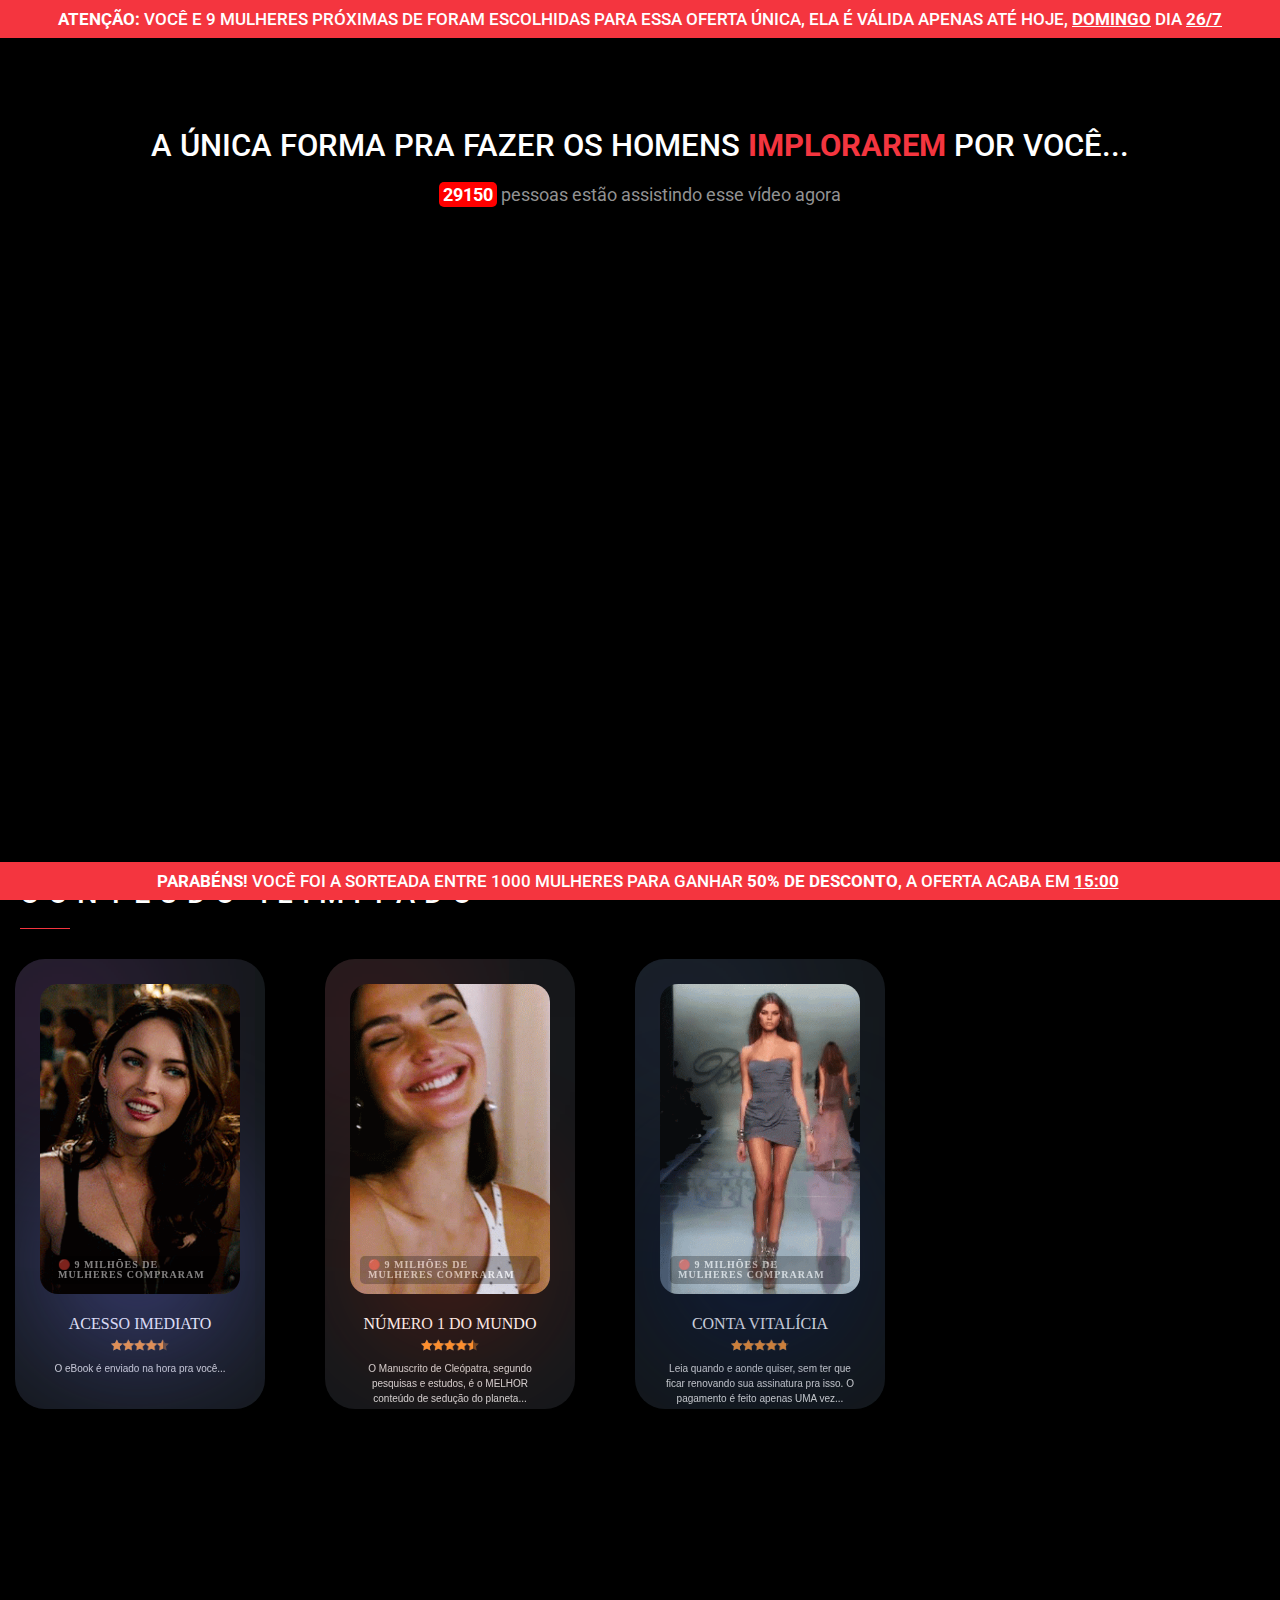
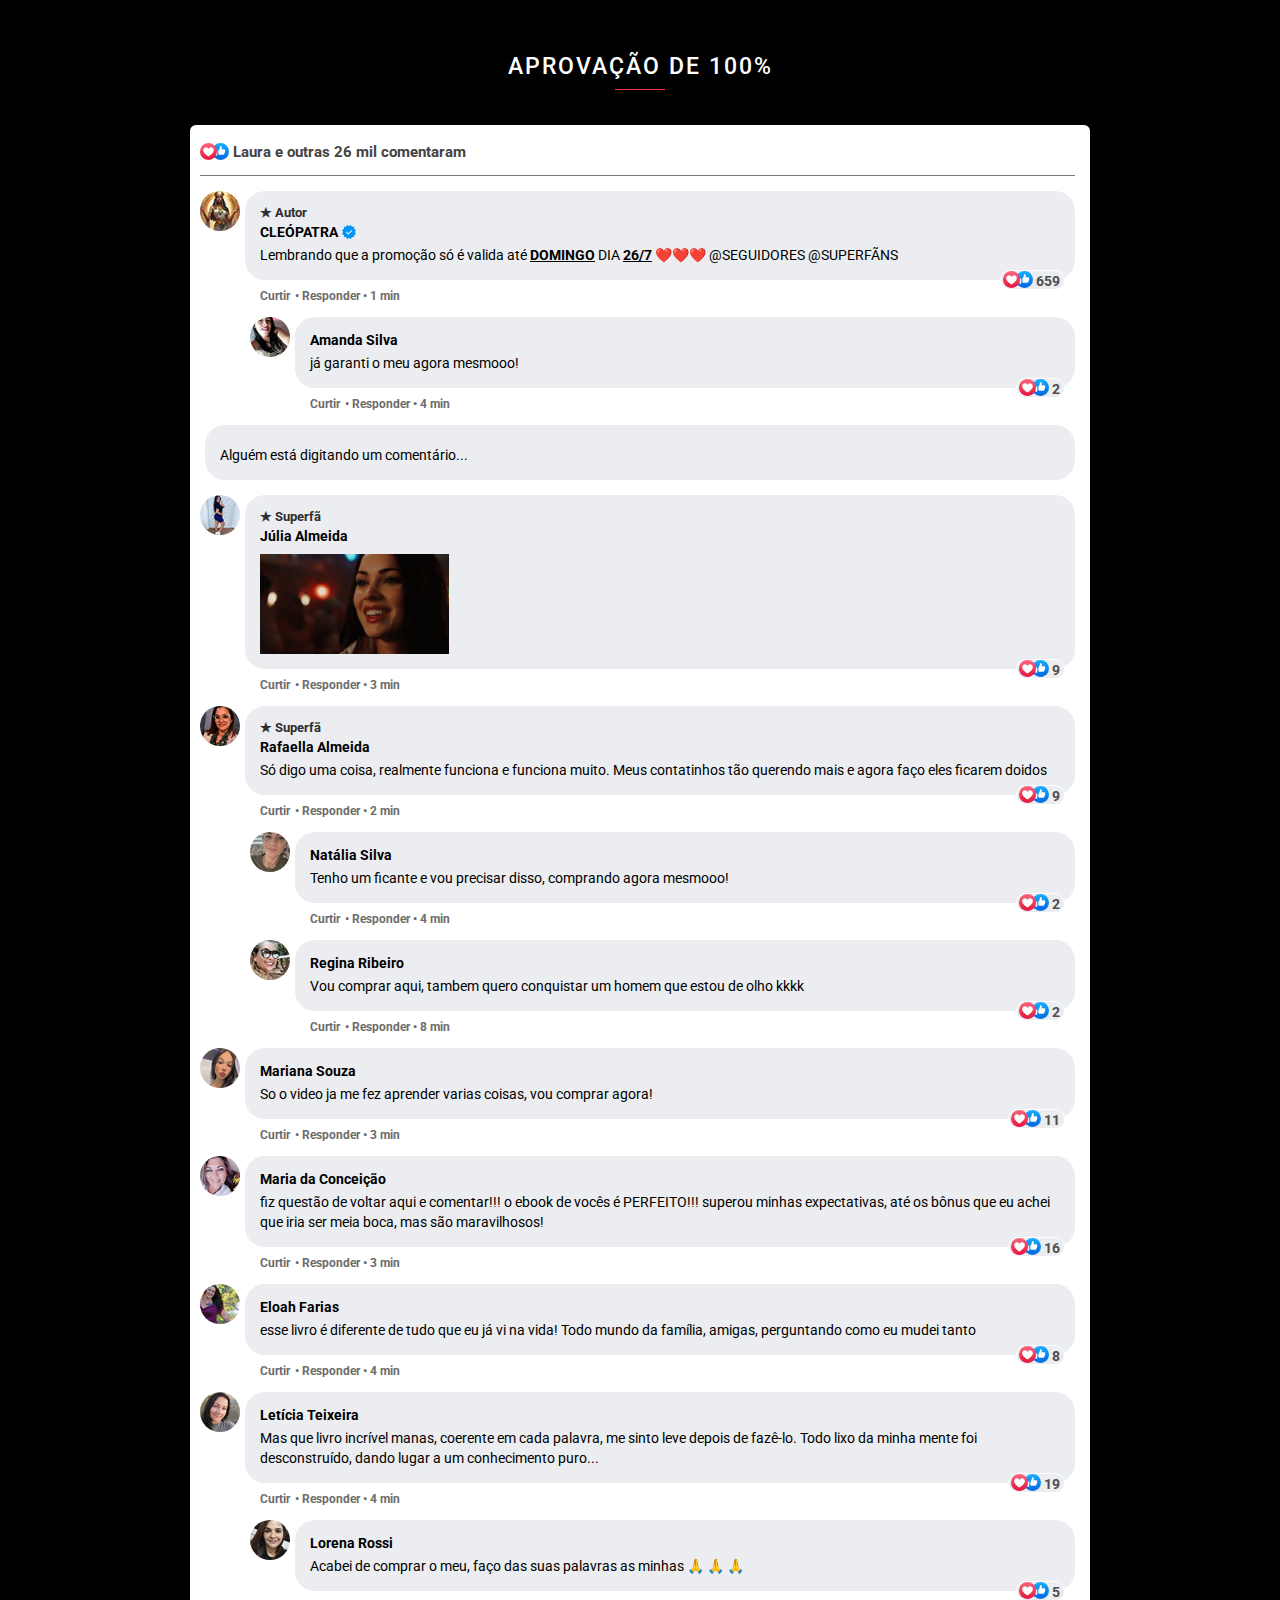
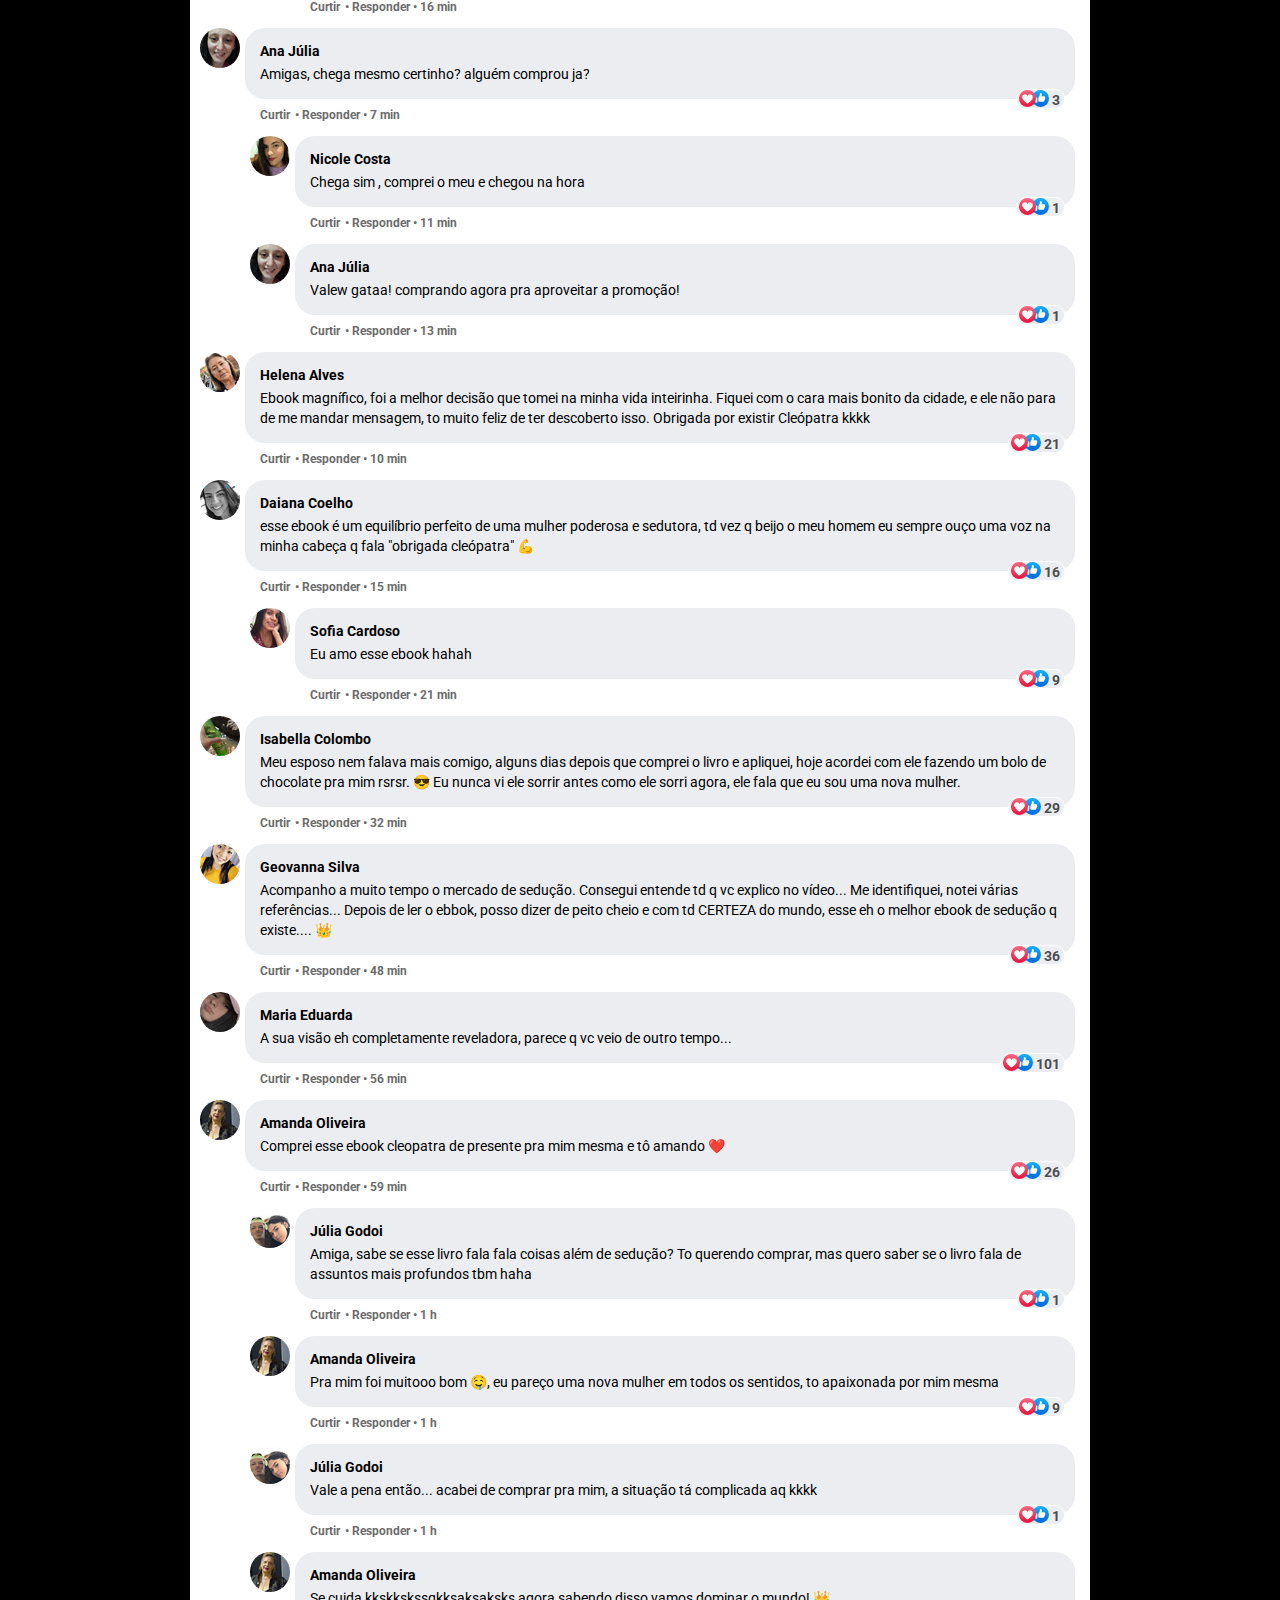
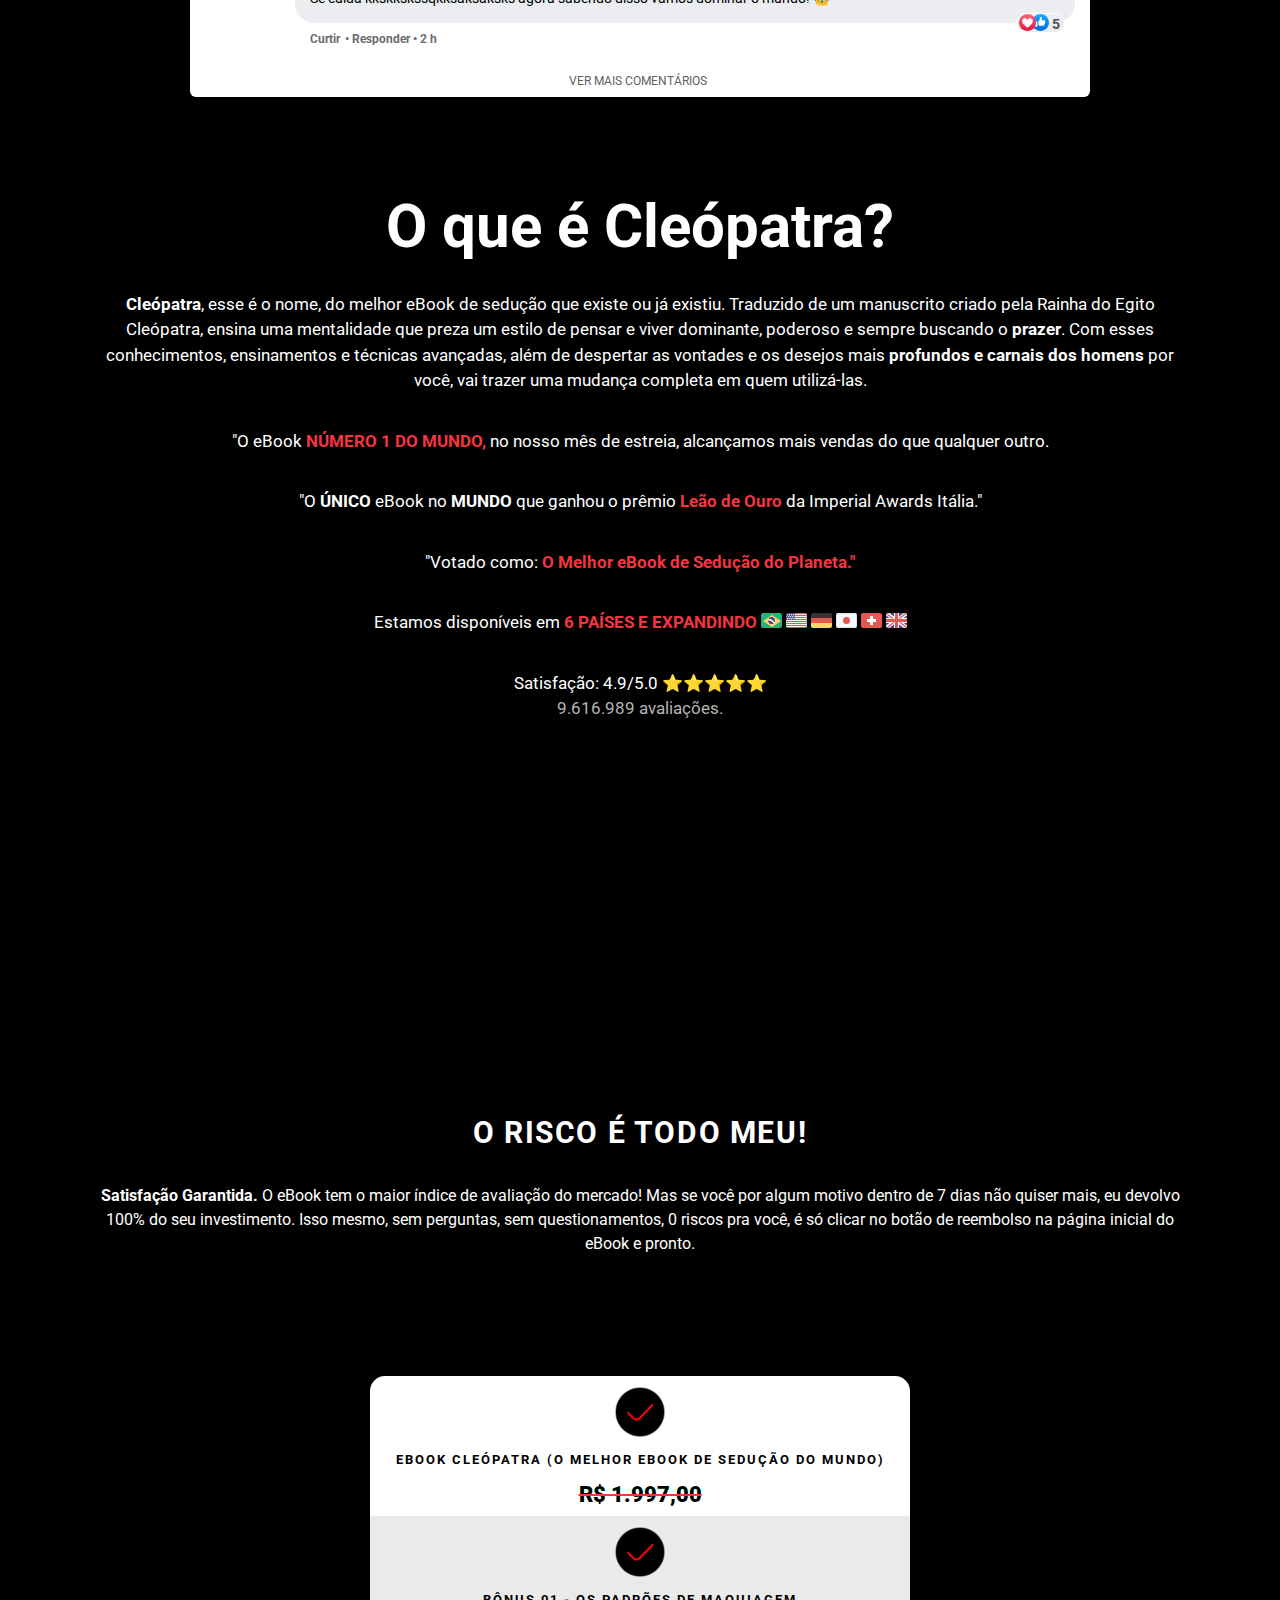
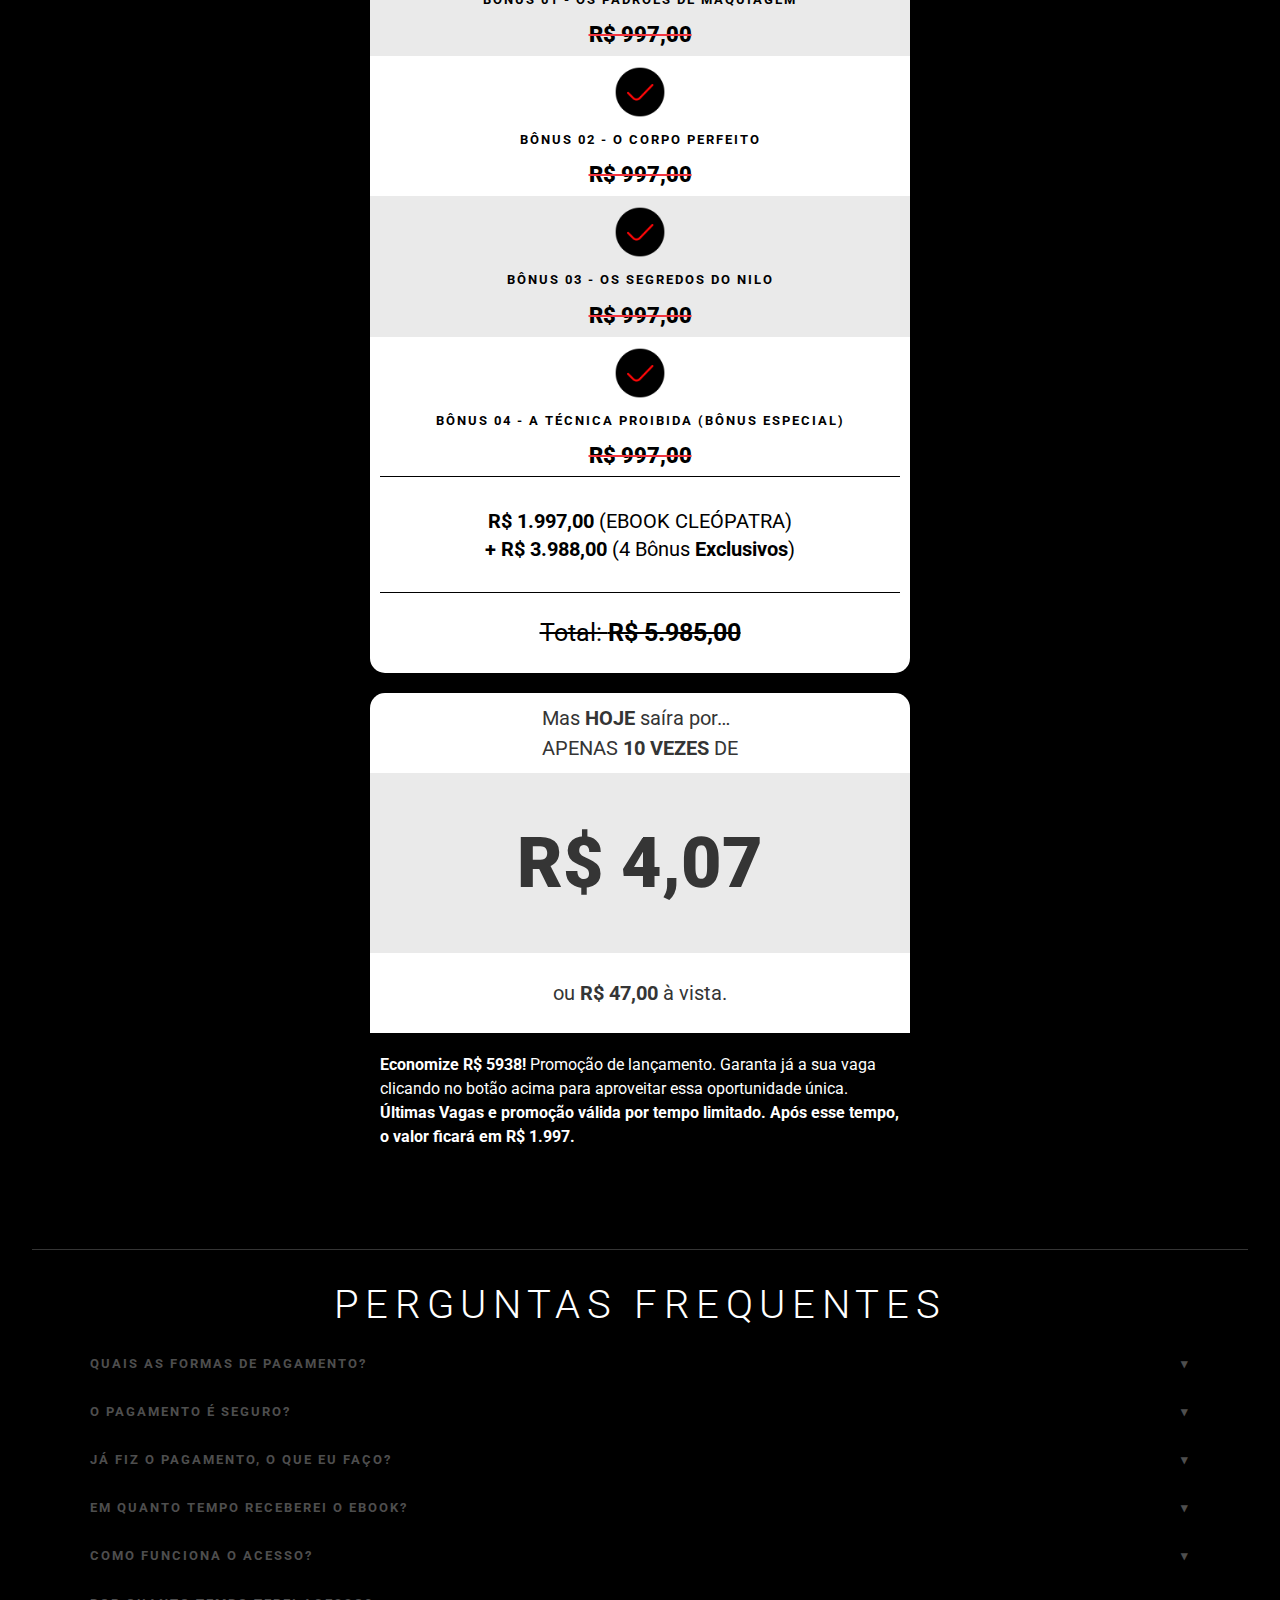
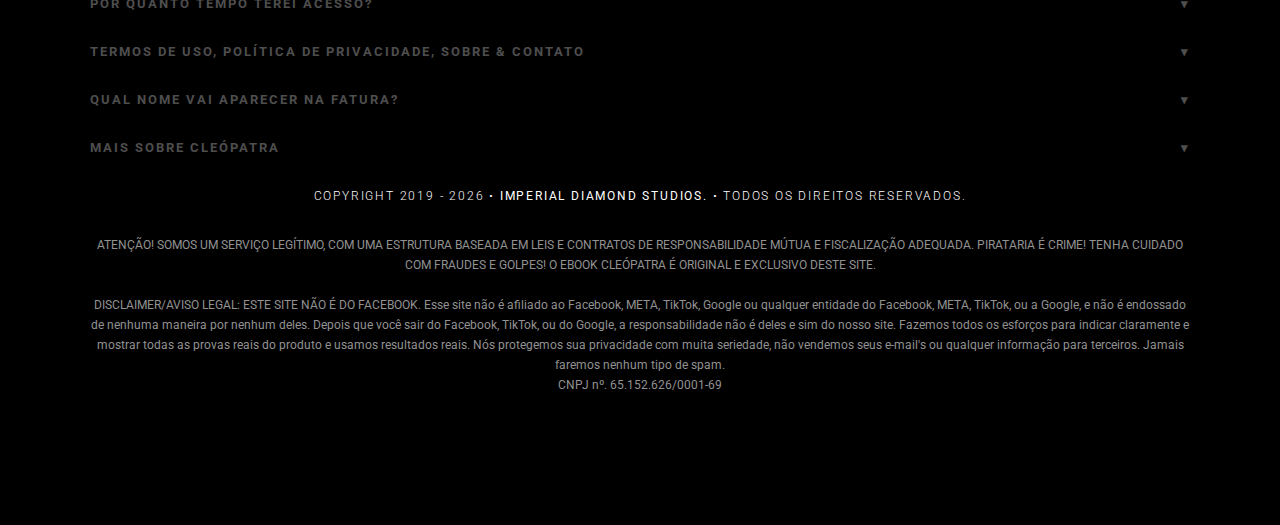
<file: cleopatra/index.html>
<!DOCTYPE html>
<html lang="pt-BR">

    <!-- ESTE CÓDIGO FOI RIGOROSAMENTE VERIFICADO E ESTÁ *PRONTO PARA USO*, TENDO SIDO SUBMETIDO A UMA ANÁLISE MINUCIOSA E TESTADO COM SUCESSO PARA GARANTIR SUA INTEGRIDADE E FUNCIONALIDADE PELO SEU CRIADOR. -->

<head>
    <meta charset="UTF-8">
    <meta name="viewport" content="width=device-width, initial-scale=1.0">

    <title>Cleópatra</title>
    <meta name="description" content="Cleópatra.">
    <meta name="keywords" content="sedução, relacionamentos, amor, mulheres">
    
    <!--shift-->
    <link rel="icon" type="image/x-icon" href="../img/icon.png">
    
    <link rel="stylesheet" type="text/css" href="style.css">
    <script type="text/javascript" src="script.js" defer></script>
    
    <meta property="og:title" content="Cleópatra" />
    <meta property="og:type" content="website" />
    <meta property="og:description" content="Cleópatra" />
    <meta property="og:image" content="https://amanteblack.com/cleopatra/" />
    <meta property="og:url" content="https://amanteblack.com/cleopatra" />
    <meta property="og:site_name" content="Cleopatra" />
    <meta property="og:locale" content="pt_BR" />

    <link rel="canonical" href="https://amanteblack.com/cleopatra/" />
    <meta name="robots" content="index, follow">

    <!-- FONTES VIDE CSS -->
    <link rel="preconnect" href="https://fonts.googleapis.com">
    <link rel="preconnect" href="https://fonts.gstatic.com" crossorigin>
    <link href="https://fonts.googleapis.com/css2?family=Roboto:wght@300;400;500;700;900&display=swap" rel="stylesheet">

    <!--shift-->
    <!-- Meta Pixel Code -->
    <script>
    !function(f,b,e,v,n,t,s)
    {if(f.fbq)return;n=f.fbq=function(){n.callMethod?
    n.callMethod.apply(n,arguments):n.queue.push(arguments)};
    if(!f._fbq)f._fbq=n;n.push=n;n.loaded=!0;n.version='2.0';
    n.queue=[];t=b.createElement(e);t.async=!0;
    t.src=v;s=b.getElementsByTagName(e)[0];
    s.parentNode.insertBefore(t,s)}(window, document,'script',
    'https://connect.facebook.net/en_US/fbevents.js');
    fbq('init', '818305902159663');
    fbq('track', 'PageView');
    </script>
    <noscript><img height="1" width="1" style="display:none"
    src="https://www.facebook.com/tr?id=818305902159663&ev=PageView&noscript=1"
    /></noscript>
    <!-- End Meta Pixel Code -->
</head>


<body>

    <header>

        <div class="flex-1">
            <div class="bar">
                <p class="bar-txt"><b>ATENÇÃO:</b> VOCÊ E 9 MULHERES PRÓXIMAS DE <span class="city"></span> FORAM ESCOLHIDAS PARA ESSA OFERTA ÚNICA, ELA É VÁLIDA APENAS ATÉ HOJE, <span class="day-of-week"></span> DIA <span class="data"></span></p>
            </div>
            <div class="bar-2">
                <p class="bar-txt-2"><b>PARABÉNS!</b> VOCÊ FOI A SORTEADA ENTRE 1000 MULHERES PARA GANHAR <b>50% DE DESCONTO</b>, A OFERTA ACABA EM <span class="timer"></span></p>
                <div class="container-cta-bar-button">
                    <a href="https://pay.kiwify.com.br/V06pkrB" target="_blank"><button class="cta-bar">QUERO ACESSAR AGORA!</button></a>
                </div>
            </div>
            <div class="popup"></div>
            <h1 class="headline">A ÚNICA FORMA PRA FAZER OS HOMENS <span style="color: #f4353f;"><b>IMPLORAREM</b></span> POR VOCÊ...</h1>
            <h2 class="live"><span class="live-users">Ao Vivo</span> pessoas estão assistindo esse vídeo agora</h2>
            <div class="container-vsl">
                <div class="container-vsl-2">
                    <iframe class="vsl" id="youtube-video" width="780" height="439" src="https://www.youtube.com/embed/B3NJqJ_4Ov0?controls=0" title="YouTube video player" frameborder="0" allow="accelerometer; autoplay=1; clipboard-write; encrypted-media; gyroscope; picture-in-picture" allowfullscreen></iframe>
                </div>
            </div>
            <div class="container-cta">
                <a href="https://pay.kiwify.com.br/V06pkrB" target="_blank"><button class="cta">SIM! EU QUERO ACESSAR AGORA!</button></a>
            </div>
        </div>
        
    </header>


    <main>

        <h1 class="carousel-title">CONTEÚDO ILIMITADO</h1>
        <div class="container-carousel-title-border">
        <div class="carousel-title-border"></div>
        </div>
        
        <div class="carousel">
            <div class="posters">
                <div class="item">
                    <a href="https://pay.kiwify.com.br/V06pkrB" target="_blank">
                        <div class="megaposter purple">
                            <div class="poster">
                                <div class="poster-img" style="background-image:url(img/gif1.gif);"></div>
                                <div class="shadow one"></div>
                                <div class="shadow two"></div>
                                <div class="new">🔴 9 MILHÕES DE MULHERES COMPRARAM</div>
                            </div>
                            <div class="infos">
                                <div class="title">ACESSO IMEDIATO</div>
                                <div class="rating">
                                    <div class="star" style="width: 90%;"></div>
                                </div>
                                <div class="desc">O eBook é enviado na hora pra você...</div>
                            </div>
                        </div>
                    </a>
                </div>
        
                <div class="item">
                    <a href="https://pay.kiwify.com.br/V06pkrB" target="_blank">
                        <div class="megaposter red">
                            <div class="poster">
                                <div class="poster-img" style="background-image:url(img/gif2.gif);"></div>
                                <div class="shadow one"></div>
                                <div class="shadow two"></div>
                                <div class="new">🔴 9 MILHÕES DE MULHERES COMPRARAM</div>
                            </div>
                            <div class="infos">
                                <div class="title">NÚMERO 1 DO MUNDO</div>
                                <div class="rating">
                                    <div class="star" style="width: 90%;"></div>
                                </div>
                                <div class="desc">O Manuscrito de Cleópatra, segundo pesquisas e estudos, é o MELHOR conteúdo de sedução do planeta...</div>
                            </div>
                        </div>
                    </a>
                </div>
        
                <div class="item">
                    <a href="https://pay.kiwify.com.br/V06pkrB" target="_blank">
                        <div class="megaposter blue">
                            <div class="poster">
                                <div class="poster-img" style="background-image:url(img/gif3.gif);"></div>
                                <div class="shadow one"></div>
                                <div class="shadow two"></div>
                                <div class="new">🔴 9 MILHÕES DE MULHERES COMPRARAM</div>
                            </div>
                            <div class="infos">
                                <div class="title">CONTA VITALÍCIA</div>
                                <div class="rating">
                                    <div class="star" style="width: 95%;"></div>
                                </div>
                                <div class="desc">Leia quando e aonde quiser, sem ter que ficar renovando sua assinatura pra isso. O pagamento é feito apenas UMA vez...</div>
                            </div>
                        </div>
                    </a>
                </div>

            </div>
        </div>


        <div class="flex-1">
            <h1 class="all_title">APROVAÇÃO DE 100%</h1>
            <div class="all_title_border"></div>

            <div class="container-fb">
                <img class="reaction-number" src="img/heart.svg">
                <img class="reaction-number-2" src="img/like.svg">
                <p class="comment_number">Laura e outras 26 mil comentaram</p>
                <div class="fb_border"></div>

                <div>
                    <div class="comment">
                        <img class="comment_img" src="img/perfil.jpg">
                        <div class="container_comment">
                            <h1 class="comment_type">★ Autor</h1>
                            <h1 class="comment_name">CLEÓPATRA</h1>
                            <img class="verified_icon" src="img/verified.svg">
                            <p class="comment_desc">Lembrando que a promoção só é valida até <span class="day-of-week"></span> DIA <span class="data"></span> ❤️❤️❤️ @SEGUIDORES @SUPERFÃNS</p>
                        </div>
                    </div>
                    <div class="fb_footer">
                        <div class="container_fb_options">
                            <p class="fb_options">Curtir</p>
                            <p class="fb_options_two">• Responder • 1 min</p>
                        </div>
                        <div class="comment_like">
                            <img class="reaction" src="img/heart.svg">
                            <img class="reaction_two" src="img/like.svg">
                            <p class="reaction_number">659</p>
                        </div>
                    </div>
                </div>
                <div>
                    <div class="comment_answer">
                        <img class="comment_img" src="img/perfil1.jpg">
                        <div class="container_comment">
                            <h1 class="comment_name">Amanda Silva</h1>
                            <p class="comment_desc">já garanti o meu agora mesmooo!</p>
                        </div>
                    </div>
                    <div class="fb_footer_answer">
                        <div class="container_fb_options">
                            <p class="fb_options">Curtir</p>
                            <p class="fb_options_two">• Responder • 4 min</p>
                        </div>
                        <div class="comment_like">
                            <img class="reaction" src="img/heart.svg">
                            <img class="reaction_two" src="img/like.svg">
                            <p class="reaction_number">2</p>
                        </div>
                    </div>
                </div>

                <div id="typing">
                    <div class="comment">
                        <div class="container_comment">
                            <p class="comment_desc parabens">Alguém está digitando um comentário...</p>
                        </div>
                    </div>
                </div>

                <div id="done" style="display: none;">
                    <div class="comment">
                        <img class="comment_img" src="img/perfil25.jpg">
                        <div class="container_comment">
                            <p class="fb_options_two_realized">Comentário Realizado ✔</p>
                            <h1 class="comment_type">★ Superfã</h1>
                            <h1 class="comment_name">Helena Souza</h1>
                            <p class="comment_desc">Comprei já faz 1 mês, é maravilhoso</p>
                        </div>
                    </div>
                    <div class="fb_footer">
                        <div class="container_fb_options">
                            <p class="fb_options">Curtir</p>
                            <p class="fb_options_two">• Responder • há 3 segundos</p>
                        </div>
                        <div class="comment_like">
                            <img class="reaction_two" src="img/like.svg">
                            <p class="reaction_number">1</p>
                        </div>
                    </div>
                </div>

                <div>
                    <div class="comment">
                        <img class="comment_img" src="img/perfil3.jpg">
                        <div class="container_comment">
                            <h1 class="comment_type">★ Superfã</h1>
                            <h1 class="comment_name">Júlia Almeida</h1>
                            <img class="comment_gif" src="img/gif.gif" loading="lazy"></img>
                        </div>
                    </div>
                    <div class="fb_footer">
                        <div class="container_fb_options">
                            <p class="fb_options">Curtir</p>
                            <p class="fb_options_two">• Responder • 3 min</p>
                        </div>
                        <div class="comment_like">
                            <img class="reaction" src="img/heart.svg">
                            <img class="reaction_two" src="img/like.svg">
                            <p class="reaction_number">9</p>
                        </div>
                    </div>
                </div>

                <div>
                    <div class="comment">
                        <img class="comment_img" src="img/perfil4.jpg">
                        <div class="container_comment">
                            <h1 class="comment_type">★ Superfã</h1>
                            <h1 class="comment_name">Rafaella Almeida</h1>
                            <p class="comment_desc">Só digo uma coisa, realmente funciona e funciona muito. Meus contatinhos tão querendo mais e agora faço eles ficarem doidos</p>
                        </div>
                    </div>
                    <div class="fb_footer">
                        <div class="container_fb_options">
                            <p class="fb_options">Curtir</p>
                            <p class="fb_options_two">• Responder • 2 min</p>
                        </div>
                        <div class="comment_like">
                            <img class="reaction" src="img/heart.svg">
                            <img class="reaction_two" src="img/like.svg">
                            <p class="reaction_number">9</p>
                        </div>
                    </div>
                </div>
                <div>
                    <div class="comment_answer">
                        <img class="comment_img" src="img/perfil23.jpg">
                        <div class="container_comment">
                            <h1 class="comment_name">Natália Silva</h1>
                            <p class="comment_desc">Tenho um ficante e vou precisar disso, comprando agora mesmooo!</p>
                        </div>
                    </div>
                    <div class="fb_footer_answer">
                        <div class="container_fb_options">
                            <p class="fb_options">Curtir</p>
                            <p class="fb_options_two">• Responder • 4 min</p>
                        </div>
                        <div class="comment_like">
                            <img class="reaction" src="img/heart.svg">
                            <img class="reaction_two" src="img/like.svg">
                            <p class="reaction_number">2</p>
                        </div>
                    </div>
                </div>
                <div>
                    <div class="comment_answer">
                        <img class="comment_img" src="img/perfil6.jpg">
                        <div class="container_comment">
                            <h1 class="comment_name">Regina Ribeiro</h1>
                            <p class="comment_desc">Vou comprar aqui, tambem quero conquistar um homem que estou de olho kkkk</p>
                        </div>
                    </div>
                    <div class="fb_footer_answer">
                        <div class="container_fb_options">
                            <p class="fb_options">Curtir</p>
                            <p class="fb_options_two">• Responder • 8 min</p>
                        </div>
                        <div class="comment_like">
                            <img class="reaction" src="img/heart.svg">
                            <img class="reaction_two" src="img/like.svg">
                            <p class="reaction_number">2</p>
                        </div>
                    </div>
                </div>
            
                <div>
                    <div class="comment">
                        <img class="comment_img" src="img/perfil7.jpg">
                        <div class="container_comment">
                            <h1 class="comment_name">Mariana Souza</h1>
                            <p class="comment_desc">So o video ja me fez aprender varias coisas, vou comprar agora!</p>
                        </div>
                    </div>
                    <div class="fb_footer">
                        <div class="container_fb_options">
                            <p class="fb_options">Curtir</p>
                            <p class="fb_options_two">• Responder • 3 min</p>
                        </div>
                        <div class="comment_like">
                            <img class="reaction" src="img/heart.svg">
                            <img class="reaction_two" src="img/like.svg">
                            <p class="reaction_number">11</p>
                        </div>
                    </div>
                </div>
                
                <div>
                    <div class="comment">
                        <img class="comment_img" src="img/perfil14.jpg">
                        <div class="container_comment">
                            <h1 class="comment_name">Maria da Conceição</h1>
                            <p class="comment_desc">fiz questão de voltar aqui e comentar!!! o ebook de vocês é PERFEITO!!! superou minhas expectativas, até os bônus que eu achei que iria ser meia boca, mas são maravilhosos!</p>
                        </div>
                    </div>
                    <div class="fb_footer">
                        <div class="container_fb_options">
                            <p class="fb_options">Curtir</p>
                            <p class="fb_options_two">• Responder • 3 min</p>
                        </div>
                        <div class="comment_like">
                            <img class="reaction" src="img/heart.svg">
                            <img class="reaction_two" src="img/like.svg">
                            <p class="reaction_number">16</p>
                        </div>
                    </div>
                </div>
                <div>
                    <div class="comment">
                        <img class="comment_img" src="img/perfil11.jpg">
                        <div class="container_comment">
                            <h1 class="comment_name">Eloah Farias</h1>
                            <p class="comment_desc">esse livro é diferente de tudo que eu já vi na vida! Todo mundo da família, amigas, perguntando como eu mudei tanto</p>
                        </div>
                    </div>
                    <div class="fb_footer">
                        <div class="container_fb_options">
                            <p class="fb_options">Curtir</p>
                            <p class="fb_options_two">• Responder • 4 min</p>
                        </div>
                        <div class="comment_like">
                            <img class="reaction" src="img/heart.svg">
                            <img class="reaction_two" src="img/like.svg">
                            <p class="reaction_number">8</p>
                        </div>
                    </div>
                </div>
                <div>
                    <div class="comment">
                        <img class="comment_img" src="img/perfil20.jpg">
                        <div class="container_comment">
                            <h1 class="comment_name">Letícia Teixeira</h1>
                            <p class="comment_desc">Mas que livro incrível manas, coerente em cada palavra, me sinto leve depois de fazê-lo. Todo lixo da minha mente foi desconstruído, dando lugar a um conhecimento puro...</p>
                        </div>
                    </div>
                    <div class="fb_footer">
                        <div class="container_fb_options">
                            <p class="fb_options">Curtir</p>
                            <p class="fb_options_two">• Responder • 4 min</p>
                        </div>
                        <div class="comment_like">
                            <img class="reaction" src="img/heart.svg">
                            <img class="reaction_two" src="img/like.svg">
                            <p class="reaction_number">19</p>
                        </div>
                    </div>
                </div>
                <div>
                    <div class="comment_answer">
                        <img class="comment_img" src="img/perfil15.jpg">
                        <div class="container_comment">
                            <h1 class="comment_name">Lorena Rossi</h1>
                            <p class="comment_desc">Acabei de comprar o meu, faço das suas palavras as minhas 🙏 🙏 🙏</p>
                        </div>
                    </div>
                    <div class="fb_footer_answer">
                        <div class="container_fb_options">
                            <p class="fb_options">Curtir</p>
                            <p class="fb_options_two">• Responder • 16 min</p>
                        </div>
                        <div class="comment_like">
                            <img class="reaction" src="img/heart.svg">
                            <img class="reaction_two" src="img/like.svg">
                            <p class="reaction_number">5</p>
                        </div>
                    </div>
                </div>
                <div>
                    <div class="comment">
                        <img class="comment_img" src="img/perfil12.jpg">
                        <div class="container_comment">
                            <h1 class="comment_name">Ana Júlia</h1>
                            <p class="comment_desc">Amigas, chega mesmo certinho? alguém comprou ja?</p>
                        </div>
                    </div>
                    <div class="fb_footer">
                        <div class="container_fb_options">
                            <p class="fb_options">Curtir</p>
                            <p class="fb_options_two">• Responder • 7 min</p>
                        </div>
                        <div class="comment_like">
                            <img class="reaction" src="img/heart.svg">
                            <img class="reaction_two" src="img/like.svg">
                            <p class="reaction_number">3</p>
                        </div>
                    </div>
                </div>
                <div>
                    <div class="comment_answer">
                        <img class="comment_img" src="img/perfil13.jpg">
                        <div class="container_comment">
                            <h1 class="comment_name">Nicole Costa</h1>
                            <p class="comment_desc">Chega sim , comprei o meu e chegou na hora</p>
                        </div>
                    </div>
                    <div class="fb_footer_answer">
                        <div class="container_fb_options">
                            <p class="fb_options">Curtir</p>
                            <p class="fb_options_two">• Responder • 11 min</p>
                        </div>
                        <div class="comment_like">
                            <img class="reaction" src="img/heart.svg">
                            <img class="reaction_two" src="img/like.svg">
                            <p class="reaction_number">1</p>
                        </div>
                    </div>
                </div>
                <div>
                    <div class="comment_answer">
                        <img class="comment_img" src="img/perfil12.jpg">
                        <div class="container_comment">
                            <h1 class="comment_name">Ana Júlia</h1>
                            <p class="comment_desc">Valew gataa! comprando agora pra aproveitar a promoção!</p>
                        </div>
                    </div>
                    <div class="fb_footer_answer">
                        <div class="container_fb_options">
                            <p class="fb_options">Curtir</p>
                            <p class="fb_options_two">• Responder • 13 min</p>
                        </div>
                        <div class="comment_like">
                            <img class="reaction" src="img/heart.svg">
                            <img class="reaction_two" src="img/like.svg">
                            <p class="reaction_number">1</p>
                        </div>
                    </div>
                </div>
                <div>
                    <div class="comment">
                        <img class="comment_img" src="img/perfil5.jpg">
                        <div class="container_comment">
                            <h1 class="comment_name">Helena Alves</h1>
                            <p class="comment_desc">Ebook magnífico, foi a melhor decisão que tomei na minha vida inteirinha. Fiquei com o cara mais bonito da cidade, e ele não para de me mandar mensagem, to muito feliz de ter descoberto isso. Obrigada por existir Cleópatra kkkk</p>
                        </div>
                    </div>
                    <div class="fb_footer">
                        <div class="container_fb_options">
                            <p class="fb_options">Curtir</p>
                            <p class="fb_options_two">• Responder • 10 min</p>
                        </div>
                        <div class="comment_like">
                            <img class="reaction" src="img/heart.svg">
                            <img class="reaction_two" src="img/like.svg">
                            <p class="reaction_number">21</p>
                        </div>
                    </div>
                </div>
                <div>
                    <div class="comment">
                        <img class="comment_img" src="img/perfil18.jpg">
                        <div class="container_comment">
                            <h1 class="comment_name">Daiana Coelho</h1>
                            <p class="comment_desc">esse ebook é um equilíbrio perfeito de uma mulher poderosa e sedutora, td vez q beijo o meu homem eu sempre ouço uma voz na minha cabeça q fala "obrigada cleópatra" 💪</p>
                        </div>
                    </div>
                    <div class="fb_footer">
                        <div class="container_fb_options">
                            <p class="fb_options">Curtir</p>
                            <p class="fb_options_two">• Responder • 15 min</p>
                        </div>
                        <div class="comment_like">
                            <img class="reaction" src="img/heart.svg">
                            <img class="reaction_two" src="img/like.svg">
                            <p class="reaction_number">16</p>
                        </div>
                    </div>
                </div>
                <div>
                    <div class="comment_answer">
                        <img class="comment_img" src="img/perfil16.jpg">
                        <div class="container_comment">
                            <h1 class="comment_name">Sofia Cardoso</h1>
                            <p class="comment_desc">Eu amo esse ebook hahah</p>
                        </div>
                    </div>
                    <div class="fb_footer_answer">
                        <div class="container_fb_options">
                            <p class="fb_options">Curtir</p>
                            <p class="fb_options_two">• Responder • 21 min</p>
                        </div>
                        <div class="comment_like">
                            <img class="reaction" src="img/heart.svg">
                            <img class="reaction_two" src="img/like.svg">
                            <p class="reaction_number">9</p>
                        </div>
                    </div>
                </div>
                <div>
                    <div class="comment">
                        <img class="comment_img" src="img/perfil8.jpg">
                        <div class="container_comment">
                            <h1 class="comment_name">Isabella Colombo</h1>
                            <p class="comment_desc">Meu esposo nem falava mais comigo, alguns dias depois que comprei o livro e apliquei, hoje acordei com ele fazendo um bolo de chocolate pra mim rsrsr. 😎 Eu nunca vi ele sorrir antes como ele sorri agora, ele fala que eu sou uma nova mulher.</p>
                        </div>
                    </div>
                    <div class="fb_footer">
                        <div class="container_fb_options">
                            <p class="fb_options">Curtir</p>
                            <p class="fb_options_two">• Responder • 32 min</p>
                        </div>
                        <div class="comment_like">
                            <img class="reaction" src="img/heart.svg">
                            <img class="reaction_two" src="img/like.svg">
                            <p class="reaction_number">29</p>
                        </div>
                    </div>
                </div>
                <div>
                    <div class="comment">
                        <img class="comment_img" src="img/perfil9.jpg">
                        <div class="container_comment">
                            <h1 class="comment_name">Geovanna Silva</h1>
                            <p class="comment_desc">Acompanho a muito tempo o mercado de sedução. Consegui entende td q vc explico no vídeo... Me identifiquei, notei várias referências... Depois de ler o ebbok, posso dizer de peito cheio e com td CERTEZA do mundo, esse eh o melhor ebook de sedução q existe.... 👑</p>
                        </div>
                    </div>
                    <div class="fb_footer">
                        <div class="container_fb_options">
                            <p class="fb_options">Curtir</p>
                            <p class="fb_options_two">• Responder • 48 min</p>
                        </div>
                        <div class="comment_like">
                            <img class="reaction" src="img/heart.svg">
                            <img class="reaction_two" src="img/like.svg">
                            <p class="reaction_number">36</p>
                        </div>
                    </div>
                </div>
                <div>
                    <div class="comment">
                        <img class="comment_img" src="img/perfil2.jpg">
                        <div class="container_comment">
                            <h1 class="comment_name">Maria Eduarda</h1>
                            <p class="comment_desc">A sua visão eh completamente reveladora, parece q vc veio de outro tempo...</p>
                        </div>
                    </div>
                    <div class="fb_footer">
                        <div class="container_fb_options">
                            <p class="fb_options">Curtir</p>
                            <p class="fb_options_two">• Responder • 56 min</p>
                        </div>
                        <div class="comment_like">
                            <img class="reaction" src="img/heart.svg">
                            <img class="reaction_two" src="img/like.svg">
                            <p class="reaction_number">101</p>
                        </div>
                    </div>
                </div>
                <div>
                    <div class="comment">
                        <img class="comment_img" src="img/perfil26.jpg">
                        <div class="container_comment">
                            <h1 class="comment_name">Amanda Oliveira</h1>
                            <p class="comment_desc">Comprei esse ebook cleopatra de presente pra mim mesma e tô amando ❤️</p>
                        </div>
                    </div>
                    <div class="fb_footer">
                        <div class="container_fb_options">
                            <p class="fb_options">Curtir</p>
                            <p class="fb_options_two">• Responder • 59 min</p>
                        </div>
                        <div class="comment_like">
                            <img class="reaction" src="img/heart.svg">
                            <img class="reaction_two" src="img/like.svg">
                            <p class="reaction_number">26</p>
                        </div>
                    </div>
                </div>
                <div>
                    <div class="comment_answer">
                        <img class="comment_img" src="img/perfil10.jpg">
                        <div class="container_comment">
                            <h1 class="comment_name">Júlia Godoi</h1>
                            <p class="comment_desc">Amiga, sabe se esse livro fala fala coisas além de sedução? To querendo comprar, mas quero saber se o livro fala de assuntos mais profundos tbm haha</p>
                        </div>
                    </div>
                    <div class="fb_footer_answer">
                        <div class="container_fb_options">
                            <p class="fb_options">Curtir</p>
                            <p class="fb_options_two">• Responder • 1 h</p>
                        </div>
                        <div class="comment_like">
                            <img class="reaction" src="img/heart.svg">
                            <img class="reaction_two" src="img/like.svg">
                            <p class="reaction_number">1</p>
                        </div>
                    </div>
                </div>
                <div>
                    <div class="comment_answer">
                        <img class="comment_img" src="img/perfil26.jpg">
                        <div class="container_comment">
                            <h1 class="comment_name">Amanda Oliveira</h1>
                            <p class="comment_desc">Pra mim foi muitooo bom 🤤, eu pareço uma nova mulher em todos os sentidos, to apaixonada por mim mesma</p>
                        </div>
                    </div>
                    <div class="fb_footer_answer">
                        <div class="container_fb_options">
                            <p class="fb_options">Curtir</p>
                            <p class="fb_options_two">• Responder • 1 h</p>
                        </div>
                        <div class="comment_like">
                            <img class="reaction" src="img/heart.svg">
                            <img class="reaction_two" src="img/like.svg">
                            <p class="reaction_number">9</p>
                        </div>
                    </div>
                </div>
                <div>
                    <div class="comment_answer">
                        <img class="comment_img" src="img/perfil10.jpg">
                        <div class="container_comment">
                            <h1 class="comment_name">Júlia Godoi</h1>
                            <p class="comment_desc">Vale a pena então... acabei de comprar pra mim, a situação tá complicada aq kkkk</p>
                        </div>
                    </div>
                    <div class="fb_footer_answer">
                        <div class="container_fb_options">
                            <p class="fb_options">Curtir</p>
                            <p class="fb_options_two">• Responder • 1 h</p>
                        </div>
                        <div class="comment_like">
                            <img class="reaction" src="img/heart.svg">
                            <img class="reaction_two" src="img/like.svg">
                            <p class="reaction_number">1</p>
                        </div>
                    </div>
                </div>
                <div>
                    <div class="comment_answer">
                        <img class="comment_img" src="img/perfil26.jpg">
                        <div class="container_comment">
                            <h1 class="comment_name">Amanda Oliveira</h1>
                            <p class="comment_desc">Se cuida kkskkskssqkksaksaksks agora sabendo disso vamos dominar o mundo! 👑</p>
                        </div>
                    </div>
                    <div class="fb_footer_answer">
                        <div class="container_fb_options">
                            <p class="fb_options">Curtir</p>
                            <p class="fb_options_two">• Responder • 2 h</p>
                        </div>
                        <div class="comment_like">
                            <img class="reaction" src="img/heart.svg">
                            <img class="reaction_two" src="img/like.svg">
                            <p class="reaction_number">5</p>
                        </div>
                    </div>
                </div>
                <p class="comment_load">VER MAIS COMENTÁRIOS</p>
            
            </div>
        </div>


        <div class="flex-1">
            <div class="container_cta_end">
                <a href="https://pay.kiwify.com.br/V06pkrB" target="_blank"><button class="cta_end">PERFEITO! EU QUERO MUITO ACESSAR AGORA!</button></a>
            </div>
        </div>


        <div class="flex-1">
            <h1 class="headline-2">O que é Cleópatra?</h1>
            <p class="synopsis"><b>Cleópatra</b>, esse é o nome, do melhor eBook de sedução que existe ou já existiu. Traduzido de um manuscrito criado pela Rainha do Egito Cleópatra, ensina uma mentalidade que preza um estilo de pensar e viver dominante, poderoso e sempre buscando o <b>prazer</b>. Com esses conhecimentos, ensinamentos e técnicas avançadas, além de despertar as vontades e os desejos mais <b>profundos e carnais dos homens</b> por você, vai trazer uma mudança completa em quem utilizá-las.</p>
            <p class="award-2">"O eBook <span style="color: #f4353f;"><b>NÚMERO 1 DO MUNDO,</b></span> no nosso mês de estreia, alcançamos mais vendas do que qualquer outro.</p>
            <p class="award">"O <b>ÚNICO</b> eBook no <b>MUNDO</b> que ganhou o prêmio <span style="color: #f4353f;"><b>Leão de Ouro</b></span> da Imperial Awards Itália."</p>
            <p class="award-2">"Votado como: <span style="color: #f4353f;"><b>O Melhor eBook de Sedução do Planeta."</b></span></p>
            <div class="flags-txt">Estamos disponíveis em <span style="color: #f4353f;"><b>6 PAÍSES E EXPANDINDO</b></span>
                <img class="flags" src="img/flags.svg">
                <img class="flags2" src="img/flags.svg">
                <img class="flags3" src="img/flags.svg">
                <img class="flags4" src="img/flags.svg">
                <img class="flags5" src="img/flags.svg">
                <img class="flags6" src="img/flags.svg">
            </div>
            <p class="satisfaction">Satisfação: 4.9/5.0 ⭐⭐⭐⭐⭐<br><span style="color: #b4b4b4;">9.616.989 avaliações.</span></p>
        </div>


        <div class="flex-1">
            <div class="container_cta_end">
                <a href="https://pay.kiwify.com.br/V06pkrB" target="_blank"><button class="cta_end">PERFEITO! EU QUERO MUITO ACESSAR AGORA!</button></a>
            </div>
        </div>

    </main>


    <footer>

        <div class="flex-1">
            <div class="warranty">
                <img loading="lazy" class="warranty_icon" src="img/garantia.png">
                <div class="container_warranty">
                    <h1 class="warranty_title">O RISCO É TODO MEU!</h1>
                    <p class="warranty_desc"><b>Satisfação Garantida.</b> O eBook tem o maior índice de avaliação do mercado! Mas se você por algum motivo dentro de 7 dias não quiser mais, eu devolvo 100% do seu investimento. Isso mesmo, sem perguntas, sem questionamentos, 0 riscos pra você, é só clicar no botão de reembolso na página inicial do eBook e pronto.</p>
                </div>
            </div>
        </div>


        <div class="flex-1">
            <div class="container_ticket">
                <img src="img/check.png" class="ticket_img">
                <h5 class="ticket_title">EBOOK CLEÓPATRA (O MELHOR EBOOK DE SEDUÇÃO DO MUNDO)</h5>
                <h5 class="ticket_desc">R$ 1.997,00</h5>
            </div>
            <div class="container_ticket_2">
                <img src="img/check.png" class="ticket_img">
                <h5 class="ticket_title">BÔNUS 01 - OS PADRÕES DE MAQUIAGEM</h5>
                <h5 class="ticket_desc">R$ 997,00</h5>
            </div>
            <div class="container_ticket_3">
                <img src="img/check.png" class="ticket_img">
                <h5 class="ticket_title">BÔNUS 02 - O CORPO PERFEITO</h5>
                <h5 class="ticket_desc">R$ 997,00</h5>
            </div>
            <div class="container_ticket_2">
                <img src="img/check.png" class="ticket_img">
                <h5 class="ticket_title">BÔNUS 03 - OS SEGREDOS DO NILO</h5>
                <h5 class="ticket_desc">R$ 997,00</h5>
            </div>
            <div class="container_ticket_3">
                <img src="img/check.png" class="ticket_img">
                <h5 class="ticket_title">BÔNUS 04 - A TÉCNICA PROIBIDA (BÔNUS ESPECIAL)</h5>
                <h5 class="ticket_desc">R$ 997,00</h5>
            </div>
            <div class="ticket_border"></div>
            <div class="container_ticket_3">
                <h5 class="ticket_sum"><b>R$ 1.997,00</b> (EBOOK CLEÓPATRA)<br>
                    <b>+ R$ 3.988,00</b> (4 Bônus <b>Exclusivos</b>)</h5>
            </div>
            <div class="ticket_border"></div>
            <div class="ticket_total">
                <h5 class="ticket_total_desc">Total: <b>R$ 5.985,00</b></h5>
            </div>
            <div class="ticket_today">
                <h5 class="ticket_today_desc">Mas <b>HOJE</b> saíra por…<br>
                    APENAS <b>10 VEZES</b> DE</h5>
            </div>
            <div class="container_installment">
                <h5 class="installment_desc"><b>R$ 4,07</b></h5>
            </div>
            <div class="container_incash">
                <h5 class="incash_desc">ou <b>R$ 47,00</b> à vista.</h5>
            </div>
            <div class="container_ticket_cta">
                <a href="https://pay.kiwify.com.br/V06pkrB" target="_blank"><button class="ticket_cta">SIM! EU QUERO ACESSAR AGORA COM 93% DE DESCONTO E TODOS OS BÔNUS!</button></a>
            </div>
            <div class="save">
                <p class="save_desc"><b>Economize R$ 5938!</b> Promoção de lançamento. Garanta já a sua vaga clicando no botão acima para aproveitar essa oportunidade única. <b>Últimas Vagas e promoção válida por tempo limitado. Após esse tempo, o valor ficará em R$ 1.997.</b></p>
            </div>
        </div>
        

        <div class="flex-1">
            <div class="faq_border"></div>
            <h5 class="faq">PERGUNTAS FREQUENTES</h5>
            <button class="accordion">QUAIS AS FORMAS DE PAGAMENTO?</button>
            <div class="panel">
                <p>Você pode efetuar a compra por Cartão de Crédito ou Pix. Se escolher cartão ou pix, receberá seu acesso em menos de 1 minuto, por ser reconhecido como pagamento prioritário em nosso sistema.</p>
            </div>
            <button class="accordion">O PAGAMENTO É SEGURO?</button>
            <div class="panel">
                <p>Sua compra é segura! Oferecendo agilidade e segurança no momento da compra, sendo a plataforma número 1 em processamento de pagamentos da América Latina!<br><br>Nosso site também possui o certificado de segurança SSL, um sistema de criptografia avançada, que é o padrão de segurança mundial para manter todas as suas informações seguras e privadas.<br><br>Nosso site também é autenticado pela maior empresa de tecnologia que existe, a Google. E utilizamos a mesma tecnologia de pagamento usada por Bancos Internacionais.</p>
            </div>
            <button class="accordion">JÁ FIZ O PAGAMENTO, O QUE EU FAÇO?</button>
            <div class="panel">
                <p>Você receberá o eBook no mesmo instante, no email que cadastrou no momento da compra.</p>
            </div>
            <button class="accordion">EM QUANTO TEMPO RECEBEREI O EBOOK?</button>
            <div class="panel">
                <p>Temos a entrega mais rápida do mercado! Você receberá seu eBook em menos de 1 minuto no seu email.</p>
            </div>
            <button class="accordion">COMO FUNCIONA O ACESSO?</button>
            <div class="panel">
                <p>Todo o acesso é 100% online, desde a compra, até o recebimento do eBook. Você terá acesso ao eBook exclusivo e todos os seus bônus. <br><br>Esse eBook, só pode ser acessado por quem o comprou.</p>
            </div>
            <button class="accordion">POR QUANTO TEMPO TEREI ACESSO?</button>
            <div class="panel">
                <p>Você terá acesso vitalício, ou seja, terá o eBook pra sempre.</p>
            </div>
            <button class="accordion">TERMOS DE USO, POLÍTICA DE PRIVACIDADE, SOBRE & CONTATO</button>
            <div class="panel">
                <a class="privacy_color" href="https://amanteblack.com/privacy-policy/" target="_blank">Clique Aqui para ser redirecionado para página de TERMOS DE USO, POLÍTICA DE PRIVACIDADE, SOBRE & CONTATO.</a>
                <p><br><span style="color: #f4353f;">ATENÇÃO! O EBOOK CLEÓPATRA É ORIGINAL E EXCLUSIVO DESSE SITE</span><br><br>A venda do produto através de qualquer outro site é proibida, e será considerada falsificação.<br><br>Baixando o produto em OUTRO SITE você estará PERDENDO os dados do seu cartão, tendo seu cartão CLONADO, e adquirindo VÍRUS pro seu computador.<br><br>Qualquer falsificação deste produto, impactará em consequências diretas com a lei.<br><br>Em respeito a vida, a liberdade, e a segurança, não falsifique o produto e o distribua de forma pirata.<br><br>Garanta o produto com segurança e qualidade comprando apenas através DESTE site oficial.</p>
            </div>
            <button class="accordion">QUAL NOME VAI APARECER NA FATURA?</button>
            <div class="panel">
                <p>Não aparecerá nada que comprometa sua privacidade ou irá te constranger. Aparecendo como o nome de *COMPRA ONLINE*</p>
            </div>
            <button class="accordion">MAIS SOBRE CLEÓPATRA</button>
            <div class="panel">
                <p>Cleópatra, conhecida como a Rainha do Egito, a mulher que não apenas conquistou os corações dos maiores imperadores do mundo, mas também conquistou reinos inteiros, considerada a mulher mais sedutora que já pisou em cima da terra e a personificação da sensualidade feminina, relatada como a mulher mais fascinante que já existiu. Em sua morte, ela deixou um manuscrito, escrito por suas próprias mãos em papíro egípcio, para sua filha Selene, ensinado tudo que ela sabia sobre os segredos dos homens e sobre a sedução. e então ela ordenou para que seus súditos guardasem esse manuscrito a 7 chaves para sua filha... Mas agora, nesse ano, pela primeira vez, esse manuscrito perdido foi revelado, e digitalizado em um ebook pelo historiador, o Dr. Amon C. R.</p>
            </div>
            <div class="container_cta_end">
                <a href="https://pay.kiwify.com.br/V06pkrB" target="_blank"><button class="cta_end">PERFEITO! EU QUERO ACESSAR AGORA!</button></a>
            </div>
        </div>


        <div class="flex-1">
            <h5 class="copyright">COPYRIGHT 2019 - <span class="copyright_year"></span> • <b>IMPERIAL DIAMOND STUDIOS.</b> • TODOS OS DIREITOS RESERVADOS.​</h5>
            <div class="container_disclaimer">
                <p class="disclaimer">ATENÇÃO! SOMOS UM SERVIÇO LEGÍTIMO, COM UMA ESTRUTURA BASEADA EM LEIS E CONTRATOS DE RESPONSABILIDADE MÚTUA E FISCALIZAÇÃO ADEQUADA. PIRATARIA É CRIME! TENHA CUIDADO COM FRAUDES E GOLPES! O EBOOK CLEÓPATRA É ORIGINAL E EXCLUSIVO DESTE SITE.<br><br>DISCLAIMER/AVISO LEGAL: ESTE SITE NÃO É DO FACEBOOK. Esse site não é afiliado ao Facebook, META, TikTok, Google ou qualquer entidade do Facebook, META, TikTok, ou a Google, e não é endossado de nenhuma maneira por nenhum deles. Depois que você sair do Facebook, TikTok, ou do Google, a responsabilidade não é deles e sim do nosso site. Fazemos todos os esforços para indicar claramente e mostrar todas as provas reais do produto e usamos resultados reais. Nós protegemos sua privacidade com muita seriedade, não vendemos seus e-mail's ou qualquer informação para terceiros. Jamais faremos nenhum tipo de spam.<br>CNPJ nº. 65.152.626/0001-69</p>
            </div>
        </div>

    </footer>

</body>
</html>
</file>
<file: cleopatra/style.css>
/* ESTE CÓDIGO FOI RIGOROSAMENTE VERIFICADO E ESTÁ *PRONTO PARA USO*, TENDO SIDO SUBMETIDO A UMA ANÁLISE MINUCIOSA E TESTADO COM SUCESSO PARA GARANTIR SUA INTEGRIDADE E FUNCIONALIDADE PELO SEU CRIADOR. */



* {
    margin: 0;
    padding: 0;
    box-sizing: border-box;
    text-decoration: none;
    border: 0;
    line-height: 1;
}



/* WIDTH */
::-webkit-scrollbar {
    width: 6px;
}
/* TRACK */
::-webkit-scrollbar-track {
    background: black;
}
/* HANDLE */
::-webkit-scrollbar-thumb {
    background: #0E0F0F;
}
/* HANDLE ON HOVER */
::-webkit-scrollbar-thumb:hover {
    background: #1F1F1F;
}



:root {
    --bg-color: black;
}



body {
    font-size: 100%;
    background-color: var(--bg-color);
    background-color: black !important;
    overflow-x: hidden;
    user-select: none;
}



/* NÃO USAR ATRIBUTOS DIRETAMENTE NA TAG*/
header:empty {
    background: black;
}



.flex-1 {
    display: flex;
    flex-direction: column;
    align-items: center;
}

.bar {
    position: fixed;
    background-color: #f4353f;
    height: auto;
    width: 100%;
    padding: 9px 10px 9px 10px;
    align-items: center;
    z-index: 10;
}

.bar-txt {
    font-family: 'roboto', sans-serif;
    font-weight: 500;
    font-size: 17px;
    line-height: 20px;
    text-align: center;
    color: white;
}

.city,
.day-of-week,
.data,
.timer {
    text-transform: uppercase;
    font-weight: bold;
    text-decoration: underline;
}

.bar-2 {
    display: flex;
    flex-direction: row;
    position: fixed;
    left: 0;
    bottom: 0;
    background-color: #f4353f;
    height: auto;
    width: 100%;
    padding: 9px 10px 9px 10px;
    align-items: center;
    justify-content: center;
    z-index: 10;
}

.bar-txt-2 {
    font-family: 'Roboto', sans-serif;
    font-weight: 500;
    font-size: 17px;
    line-height: 20px;
    text-align: left;
    color: white;
    margin: 0 80px 0 5px;
}

.parabens {
    animation: animate 1.6s linear infinite;
}

@keyframes animate {
    0% {
      opacity: 0;
    }
    50% {
      opacity: 1;
    }
    100% {
      opacity: 0;
    }
}

@keyframes pulse {
    0% {
      transform: scale(1);
    }
    50% {
      transform: scale(1.05);
    }
    100% {
      transform: scale(1);
    }
}

/* ADICIONADO EM DUPLICIDADE POIS O CTA-END BUGOU SLK*/
@keyframes pulse_ticket {
    0% {
      transform: scale(1);
    }
    50% {
      transform: scale(1.05);
    }
    100% {
      transform: scale(1);
    }
}

.container-cta-bar-button {
    height: 69px;
    max-width: 348px;
    width: 95%;
    display: none;
}

.cta-bar {
    background-color: black;
    height: 69px;
    max-width: 348px;
    width: 100%;
    border-radius: 60px;
    font-family: 'Roboto', sans-serif;
    font-weight: 500;
    font-size: 18px;
    color: white;
    cursor: pointer;
    padding: 0 30px 0 30px;
    animation: pulse 1.6s infinite;
}

.popup {
    position: fixed;
    bottom: 170px;
    left: 10px;
    background-color: white;
    padding: 15px 15px 15px 15px;
    border-radius: 3px;
    font-size: 16px;
    text-transform: uppercase;
    z-index: 11;
    display: none;
}

.headline {
    font-family: 'Roboto', sans-serif;
    font-weight: 500;
    font-size: 32px;
    color: white;
    text-align: center;
    width: 95%;
    margin: 93px 0 58px 0;
}

.live {
    font-family: 'Roboto', sans-serif;
    font-weight: 400;
    font-size: 18px;
    color: #929292;
    text-align: center;
    width: 95%;
    margin: 0 0 25px 0;
}

.live-users {
    color: white;
    background-color: red;
    padding: 2px 4px;
    border-radius: 5px;
    font-weight: bold;
}

.container-vsl {
    max-height: 439px;
    max-width: 780px;
    height: 100%;
    width: 95%;
    margin: 0 0 50px 0;
}

.container-vsl-2 {
    position: relative;
    overflow: visible;
    width: 100%;
    padding-top: 56.25%;
}

.vsl {
    position: absolute;
    top: 0;
    left: 0;
    bottom: 0;
    right: 0;
    width: 100%;
    height: 100%;
    border-radius: 20px;
    z-index: 1;
}

.container-cta {
    height: 58px;
    max-width: 348px;
    width: 95%;
    display: none;
}

.cta {
    background-color: #f4353f;
    height: 58px;
    max-width: 348px;
    width: 100%;
    box-shadow: 0 0 80px 1px #f4353f;
    border-radius: 60px;
    font-family: 'Roboto', sans-serif;
    font-weight: 500;
    font-size: 18px;
    color: white;
    cursor: pointer;
    padding: 0 30px 0 30px;
    animation: pulse 1.6s infinite;
}

/* BREAKPOINT, POSIÇÕES RELATIVAS */
@media screen and (max-width: 1280px) {
    .headline {
        margin: 130px 0 25px 0;
        font-size: 31px;
    }

    .container-cta {
        margin: 0 0 30px 0;
    }

    .bar-txt-2 {
        margin: 0 10px 0 5px;
    }
    
    .container-cta {
        max-width: 300px;
    }
}




/* CAROUSEL*/
.carousel {
    display: flex;
    flex-direction: column;
    align-items: center;
    overflow-y: hidden;
    overflow-x: scroll;
}

.carousel::-webkit-scrollbar {
    display: none;
}

.carousel-title {
    font-family: 'Roboto', sans-serif;
    font-weight: 500;
    font-size: 29px;
    line-height: 30px;
    letter-spacing: 9px;
    text-align: center;
    color: white;
    margin: 260px 0 0 0;
}

.container-carousel-title-border {
    display: flex;
    flex-direction: column;
    align-items: center;
}

.carousel-title-border {
    border-top: .1px solid #f4353f;
    width: 50px;
    margin-left: auto;
    margin-right: auto;
    margin: 20px 0 0 0;
}

.posters {
	display: block;
	position: relative;
	font-size: 0;
    display: flex;
    flex-direction: row;
    gap: 60px;
    margin: 30px 15px 0 15px;
}

.posters .item {
	display: inline-block;
	position: relative;
	width: none;
    margin: 0px 0 0 0;
	margin-bottom: 50px;
}

.megaposter {
	width: 250px;
	height: 450px;
	border-radius: 30px;
	box-shadow: 0 0 50px 0 rgba(0,0,0,0.1);
	display: block;
	margin:0px auto;
	position: relative;
	background: #14181B;
	padding: 15px 25px;
	overflow: hidden;
	transition: all .5s ease-in-out;
	cursor: pointer;
}

.megaposter .poster {
	display: block;
	margin-top: 10px;
	width: 200px;
	height: 310px;
	position: relative;
}

.megaposter .poster .poster-img {
	width: 100%;
	height: 100%;
	position: absolute;
	top: 0;
	left: 0;
	background-size: cover;
	background-position: center center;
	z-index: 7;
	border-radius: 18px;
	z-index: 8;
	transition: all .5s ease-in-out;
}

.megaposter:hover .poster .poster-img {
	transform: scale(0.95);
}

.megaposter .poster .shadow {
	position: absolute;
	width: 100%;
	height: 100%;
	width: 5px;
	height: 5px;
	z-index: 6;
	opacity: 0.6;
	transition: all .5s ease-in-out;
}

.megaposter:hover .poster .shadow {
	opacity: 1;
}

.megaposter .poster .shadow.one {	
	top: 10%;
	left: 10%;
	box-shadow: 0 0 200px 50px rgba(224, 86, 253,1);
}

.megaposter .poster .shadow.two {
	bottom: 10%;
	right: 50%;
	box-shadow: 0 0 150px 80px rgba(104, 109, 224,1.0);
}

.megaposter:hover .poster .shadow.one {
	top: 15%;
	left: 20%;
}

.megaposter:hover .poster .shadow.two {
	bottom: 5%;
	right: 30%;
}

.megaposter.purple .shadow.one {box-shadow: 0 0 200px 50px rgba(224, 86, 253,1);}
.megaposter.purple .shadow.two {box-shadow: 0 0 150px 80px rgba(104, 109, 224,1.0);}

.megaposter.red .shadow.one {box-shadow: 0 0 200px 50px rgba(255, 56, 56,1.0);}
.megaposter.red .shadow.two {box-shadow: 0 0 150px 50px rgba(235, 47, 6,1.0);}

.megaposter.blue .shadow.one {box-shadow: 0 0 200px 50px rgba(74, 105, 189,1.0);}
.megaposter.blue .shadow.two {box-shadow: 0 0 150px 80px rgba(12, 36, 97,1.0);}

.megaposter.green .shadow.one {box-shadow: 0 0 200px 50px rgba(50, 255, 126,1.0);}
.megaposter.green .shadow.two {box-shadow: 0 0 150px 80px rgba(113, 88, 226,1.0);}

.megaposter.orange .shadow.one {box-shadow: 0 0 200px 50px rgba(247, 183, 49,1.0);}
.megaposter.orange .shadow.two {box-shadow: 0 0 150px 80px rgba(250, 130, 49,1.0);}

.megaposter .poster .new {
    font-family: 'Times', serif;
	position: absolute;
	bottom: 10px;
	right: 10px;
	font-size: 10px;
	color: #FFF;
	font-weight: 800;
	padding: 4px 8px;
	border-radius: 5px;
	background: rgba(0,0,0,0.5);
	z-index: 9;
	text-transform: uppercase;
	letter-spacing: 1px;
	opacity: 0.5;
	transition: all .5s ease-in-out;
    animation: animate 2s linear infinite;
}

.megaposter:hover .poster .new {
	opacity: 0;
    font-family: 'Times', serif;
}

.new {
    margin: 0 0 0 10px;
}

.megaposter .infos {
	display: block;
	position: relative;
	text-align: center;
	margin-top: 15px;
}

.megaposter .infos .title {
    font-family: 'Bona Nova', serif;
    font-weight: 400;
	font-size: 16px;
	height: 30px;
	line-height: 30px;
	color: #FFF;
	white-space: nowrap;
	overflow: hidden !important;
	text-overflow: ellipsis;
	width: 100%;
	word-break: break-all;
}

.megaposter .infos .rating {
	width: 116px;
	height: 32px;
	position: relative;
	display: block;
	transform: scale(0.5);
	margin: 0px auto;
	top: -10px;
}

.megaposter .infos .rating::before {
	content: "";
	position: absolute;
	top: 0;
	left: 0;
	width: 116px;
	height: 32px;
	background: url(img/stars.png);
	opacity: 0.4;
}

.megaposter .infos .rating .star {
	content: "";
	position: absolute;top: 0;
	left: 0;
	height: 32px;
	background: url(img/stars.png);
}

.megaposter .infos .desc {
    font-family: 'Montserrat', sans-serif;
    font-weight: 400;
	font-size: 10px;
    line-height: 15px;
	color: #FFF;
	font-weight: 400;
	opacity: 0.8;
	top: -10px;
	position: relative;display: block;

}

@media screen and (max-width: 1280px) {
    .carousel {
        display: flex;
        flex-direction: row;
        align-items: center;
    }

    .posters {
        margin: 30px 15px 0 15px;
    }

    .carousel-title {
        margin: 160px 0 0 20px;
        text-align: left;
    }

    .container-carousel-title-border {
        align-items: start;
        margin: 0 0 0 20px;
    }
}




main:empty {
    background: black;
}

/* FB BOX */
.container-fb {
    max-height: auto;
    max-width: 900px;
    width: 95%;
    background-color: white;
    border-radius: 6px;
    padding: 0 15px 10px 10px;
}

.reaction-number,
.reaction-number-2 {
    height: 17px;
    width: auto;
    pointer-events: none;
    position: relative;
    z-index: 1;
    margin: 0 0 -3px 0;
}

.reaction-number-2 {
    position: relative;
    z-index: 0;
    margin: 0 0 -3px -9px;
}

.comment_number {
    display: inline-block;
    margin: 20px 0 15px 0;
    font-size: 15px;
    font-family: 'Roboto', sans-serif;
    font-weight: 700;
    color: #444444;
}

.fb_border {
    border-top: .1px solid #797979;
}

.comment,
.comment_answer {
    display: flex;
    flex-direction: row;
    margin: 15px 0 0 0;
}

.comment_answer {
    margin: 15px 0 0 50px;
}

.comment_img {
    height: 40px;
    width: auto;
    border-radius: 50%;
    pointer-events: none;
}

.container_comment {
    background-color: #ebedf0;
    margin: 0 0 0 5px;
    border-radius: 20px;
    padding: 15px;
    width: 100%;
}

.comment_type {
    font-family: 'Roboto', sans-serif;
    font-weight: 700;
    font-size: 13px;
    color: rgb(46, 46, 46);
    margin: 0 0 5px 0;
}

.comment_name {
    display: inline;
    font-family: 'Roboto', sans-serif;
    font-weight: 700;
    font-size: 14px;
    color: black;
}

.verified_icon {
    display: inline;
    height: 14px;
    width: auto;
    pointer-events: none;
    margin: 0 0 -2px 0;
}

.comment_name:hover {
    text-decoration: underline;
    cursor: pointer;
}

.comment_desc {
    font-family: 'Roboto', sans-serif;
    font-weight: 400;
    font-size: 14px;
    color: black;
    line-height: 20px;
    margin: 5px 0 0 0;
}

.comment_gif {
    display: block;
    max-height: 100px;
    width: auto;
    pointer-events: none;
    margin: 10px 0 0 0;
}

.fb_footer,
.fb_footer_answer {
    display: flex;
    flex-direction: row;
    justify-content: space-between;
}

.fb_footer_answer {
    margin: 0 0 0 50px;
}

.container_fb_options {
    display: flex;
    flex-direction: row;
}

.fb_options,
.fb_options_two,
.fb_options_two_realized {
    font-family: 'Roboto', sans-serif;
    font-weight: 700;
    font-size: 12px;
    margin: 10px 0 0 60px;
    color: #6c6c6c;
}

.fb_options_two {
    margin: 10px 0 0 5px;
}

.fb_options_two_realized {
    margin: 0 0 10px 0;
}

.fb_options:hover,
.fb_options_two:hover {
    text-decoration: underline;
    cursor: pointer;
}

.comment_like {
    display: flex;
    flex-direction: row;
    align-items: center;
    height: 20px;
    max-width: 65px;
    background-color: #ebedf0;
    border-radius: 60px;
    margin: -10px 10px 0 0;
    border: .1px solid white;
    padding: 2px;
}

.reaction,
.reaction_two {
    height: 17px;
    width: auto;
    pointer-events: none;
    z-index: 1;
}

.reaction_two {
    z-index: 0;
    margin: 0 0 0 -4px;
}

.reaction_number {
    font-family: 'Roboto', sans-serif;
    font-weight: 700;
    font-size: 14px;
    color: #4e4e4e;
    margin: 2px 2px 0 3px;
}

.comment_load {
    font-family: 'Roboto', sans-serif;
    font-weight: 400;
    font-size: 12px;
    color: #5f5f5f;
    text-align: center;
    margin: 30px 0 0 0;
}

.comment_load:hover {
    text-decoration: underline;
    cursor: pointer;
}



/* SYNOPSIS */
.headline-2 {
    font-family: 'Roboto', sans-serif;
    font-weight: 700;
    font-size: 80px;
    color: white;
    text-align: center;
    width: 95%;
    margin: 350px 0 0 0;
}

.synopsis,
.award,
.award-2,
.satisfaction,
.flags-txt {
    font-family: 'Roboto', sans-serif;
    font-weight: 400;
    font-size: 17px;
    color: white;
    max-width: 63em;
    text-align: center;
    line-height: 1.5;
    width: 90%;
    margin: 35px 0 0 0;
}

.flags,
.flags2,
.flags3,
.flags4,
.flags5,
.flags6 {
    display: inline;
    pointer-events: none;
    width: 21px;
    height: 15px;
    object-position: -72px -35px;
    object-fit: none;
}

.flags2 {object-position: -41px -235px;}

.flags3 {object-position: -41px -60px;}

.flags4 {object-position: -289px -110px;}

.flags5 {object-position: -289px -35px;}

.flags6 {object-position: -506px -60px;}

.satisfaction {
    margin: 35px 0 0 0;
}

@media screen and (max-width: 1280px) {
    .headline-2 {
        font-size: 60px;
        margin: 100px 0 0 0;
    }

    .satisfaction {
        margin: 35px 0 0 0;
    }
}



/* SEASONS */
.all_title {
    font-family: 'Roboto', sans-serif;
    font-weight: 500;
    font-size: 25px;
    color: white;
    letter-spacing: 9px;
    line-height: 35px;
    text-align: center;
    margin: 300px 0 0 0;
    max-width: 50em;
}

.all_title_border {
    border-top: .1px solid #f4353f;
    width: 50px;
    margin-left: auto;
    margin-right: auto;
    margin: 5px 0 35px 0;
}

@media screen and (max-width: 1280px) {
    .all_title {
        font-size: 23px;
        letter-spacing: 2px;
        width: 95%;
        margin: 190px 0 0 0;
    }
}



footer:empty {
    background: black;
}

/* GARANTIA */
.warranty {
    display: flex;
    flex-direction: row;
    max-width: 1100px;
    margin: 200px 0 100px 0;
}

.warranty_icon {
    height: 250px;
    width: auto;
    pointer-events: none;
}

.container_warranty {
    display: flex;
    flex-direction: column;
    align-items: left;
    justify-content: center;
}

.warranty_title {
    font-family: 'Roboto', sans-serif;
    font-weight: 700;
    font-size: 30px;
    color: white;
    line-height: 42px;
    letter-spacing: 1.6px;
    margin: 0 0 0 50px;
}

.warranty_desc {
    font-family: 'Roboto', sans-serif;
    font-weight: 400;
    font-size: 16px;
    color: white;
    line-height: 24px;
    margin: 20px 0 0 50px;
}

@media screen and (max-width: 1280px) {
    .warranty {
        display: flex;
        flex-direction: column;
        width: 85%;
        align-items: center;
        margin: 100px 0 120px 0;
    }

    .warranty_title {
        text-align: center;
        margin: 40px 0 0 0;
    }

    .warranty_desc {
        text-align: center;
        margin: 30px 0 0 0;
    }
}



/* TICKET */
.container_ticket {
    max-height: 175px;
    max-width: 540px;
    height: 100%;
    width: 95%;
    background-color: white;
    border-radius: 15px 15px 0 0;
    text-align: center;
}

.ticket_img {
    height: 52px;
    width: auto;
    margin: 10px 0 0 0;
    pointer-events: none;
}

.ticket_title {
    font-family: 'Roboto', sans-serif;
    font-weight: 700;
    font-size: 13px;
    color: black;
    margin: 10px 10px 0 10px;
    letter-spacing: 2px;
    line-height: 1.4;
}

.ticket_desc {
    font-family: 'Roboto', sans-serif;
    font-weight: 900;
    font-size: 22px;
    color: black;
    text-decoration: line-through #f4353f;
    margin: 15px 0 10px 0;
}

.container_ticket_2 {
    max-height: 175px;
    max-width: 540px;
    height: 100%;
    width: 95%;
    background-color: #eaeaea;
    text-align: center;
}

.container_ticket_3 {
    max-height: 175px;
    max-width: 540px;
    height: 100%;
    width: 95%;
    background-color: white;
    text-align: center;
}

.ticket_border {
    border-top: .1px solid black;
    max-width: 520px;
    width: 90%;
    margin-left: auto;
    margin-right: auto;
    margin: -1px 0 0 0;
}

.ticket_sum {
    font-family: 'Roboto', sans-serif;
    font-weight: 400;
    font-size: 20px;
    color: black;
    line-height: 1.4;
    margin: 30px 10px 30px 10px;
}

.ticket_total {
    height: 80px;
    max-width: 540px;
    width: 95%;
    background-color: white;
    border-radius: 0 0 15px 15px;
    display: flex;
    align-items: center;
    justify-content: center;
}

.ticket_total_desc {
    font-family: 'Roboto', sans-serif;
    font-weight: 400;
    font-size: 25px;
    color: black;
    line-height: 38px;
    text-decoration: line-through black;
    margin: 0 10px 0 10px;
}

.ticket_today {
    height: 80px;
    max-width: 540px;
    width: 95%;
    background-color: white;
    border-radius: 15px 15px 0 0;
    margin: 20px 0 0 0;
    display: flex;
    align-items: center;
    justify-content: center;
}

.ticket_today_desc {
    font-family: 'Roboto', sans-serif;
    font-weight: 400;
    font-size: 20px;
    color: #353535;
    line-height: 30px;
    margin: 0 10px 0 10px;
}

.container_installment {
    height: 180px;
    max-width: 540px;
    width: 95%;
    background-color: #eaeaea;
    display: flex;
    align-items: center;
    justify-content: center;
}

.installment_desc {
    font-family: 'Roboto', sans-serif;
    font-weight: 700;
    font-size: 70px;
    color: #353535;
    line-height: 10px;
    text-align: center;
    margin: 0 10px 0 10px;
}

.container_incash {
    height: 80px;
    max-width: 540px;
    width: 95%;
    background-color: white;
    display: flex;
    align-items: center;
    justify-content: center;
}

.incash_desc {
    font-family: 'Roboto', sans-serif;
    font-weight: 400;
    font-size: 20px;
    color: #353535;
    line-height: 30px;
    margin: 0 10px 0 10px;
}

.container_ticket_cta {
    height: 78px;
    max-width: 540px;
    width: 95%;
    display: none;
}

.ticket_cta {
    background-color: #f4353f;
    height: 78px;
    max-width: 540px;
    width: 100%;
    box-shadow: 0 0 80px 1px #f4353f;
    border-radius: 0 0 20px 20px;
    font-family: 'Roboto', sans-serif;
    font-weight: 500;
    font-size: 18px;
    color: white;
    cursor: pointer;
    padding: 0 33px 0 33px;
    animation: pulse_ticket 1.6s infinite;
}

.save {
    margin: 20px 0 0 0;
    max-width: 540px;
    width: 95%;
}

.save_desc {
    font-family: 'Roboto', sans-serif;
    font-weight: 400;
    font-size: 16px;
    color: white;
    line-height: 24px;
    text-align: left;
    margin: 0 10px 0 10px;
}



/* FAQ */
.faq_border {
    border-top: .1px solid #353535;
    width: 1120px;
    margin: 100px 0 0 0;
}

.faq {
    font-family: 'Roboto', sans-serif;
    font-weight: 300;
    font-size: 45px;
    color: white;
    letter-spacing: 6.7px;
    text-align: center;
    margin: 35px 0 0 0;
    width: 95%;
}

@media screen and (max-width: 1280px) {
    .faq_border {
        width: 95%;
    }

    .faq {
        font-size: 40px;
    }
}

.accordion {
    background-color: unset;
    font-family: 'Roboto', sans-serif;
    font-weight: 700;
    font-size: 13px;
    color: #4e4e4e;
    letter-spacing: 2px;
    line-height: 18px;
    cursor: pointer;
    max-width: 1100px;
    width: 90%;
    text-align: left;
    outline: none;
    transition: 0.4s;
    margin: 30px 0 0 0;
}
  
.active, 
.accordion:hover {
      color: #f0f0f0;
}
  
.panel {
    display: none;
    overflow: hidden;
    font-family: 'Roboto', sans-serif;
    font-weight: 400;
    font-size: 15px;
    color: #f0f0f0;
    line-height: 34px;
    max-width: 1100px;
    width: 90%;
    text-align: left;
    margin: 30px 0 0 0;
}

.accordion:after {
    content: '\25BE';
    font-size: 13px;
    color: #4e4e4e;
    float: right;
    margin-left: 5px;
}
  
.active:after {
    content: "\25B4";
}

.privacy_color {
    color: #f0f0f0;
}

.container_cta_end {
    height: 58px;
    max-width: 400px;
    width: 90%;
    margin: 80px 0 90px 0;
    display: none;
}

.cta_end {
    background-color: #f4353f;
    height: 58px;
    max-width: 400px;
    width: 100%;
    box-shadow: 0 0 80px 1px #f4353f;
    border-radius: 60px;
    font-family: 'Roboto', sans-serif;
    font-weight: 500;
    font-size: 18px;
    color: white;
    cursor: pointer;
    padding: 0 30px 0 30px;
    animation: pulse 1.6s infinite;
}

@media screen and (max-width: 1280px) {
    .container_cta_end {
        max-width: 300px;
    }
}



/* END */
.copyright {
    font-family: 'Roboto', sans-serif;
    font-weight: 300;
    font-size: 12px;
    color: white;
    padding: 30px 10px 30px 10px;
    letter-spacing: 1.8px;
    text-align: center;
    line-height: 18px;
    width: 95%;
    user-select: none;
}

.container_disclaimer {
    height: auto;
    max-width: 1100px;
    width: 90%;
    margin: 0 0 130px 0;
    user-select: none;
}

.disclaimer {
    font-family: 'Roboto', sans-serif;
    font-weight: 400;
    font-size: 12px;
    color: #929292;
    line-height: 20px;
    text-align: center;
    user-select: none;
}
</file>
